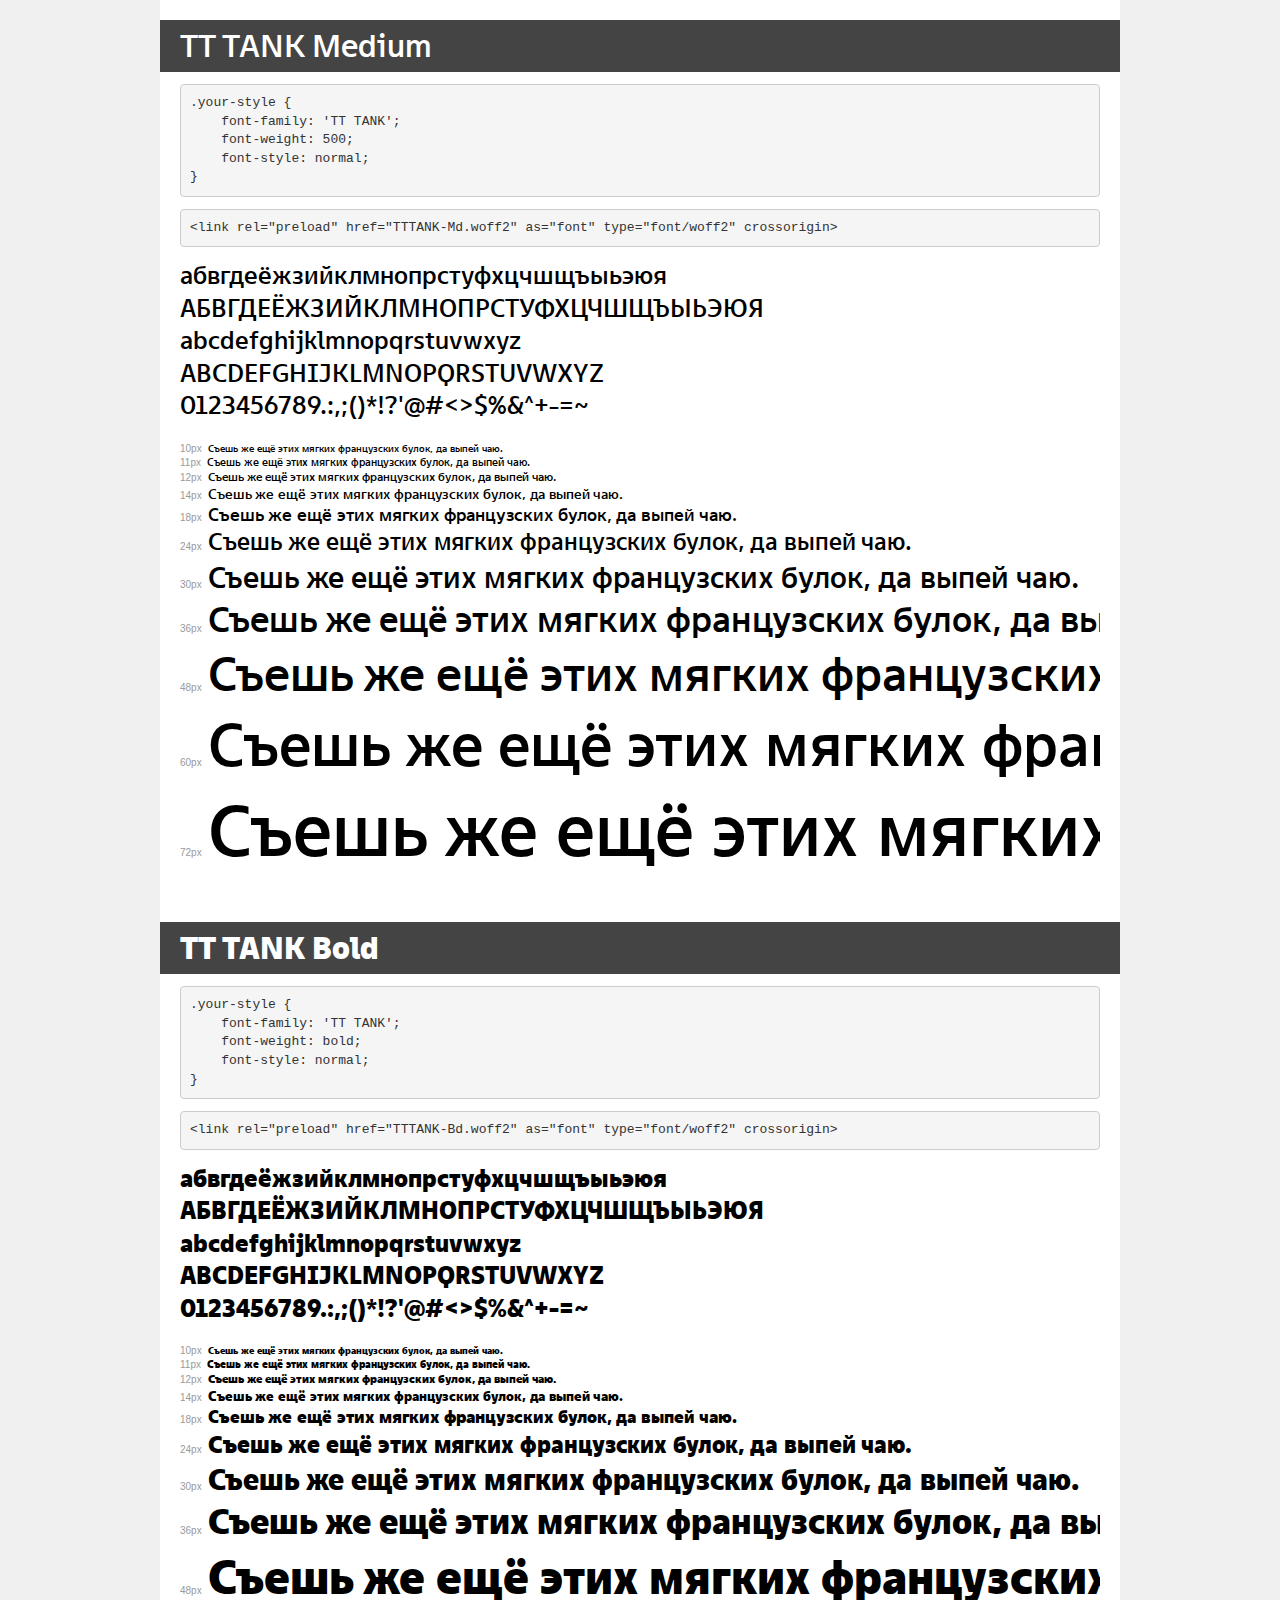
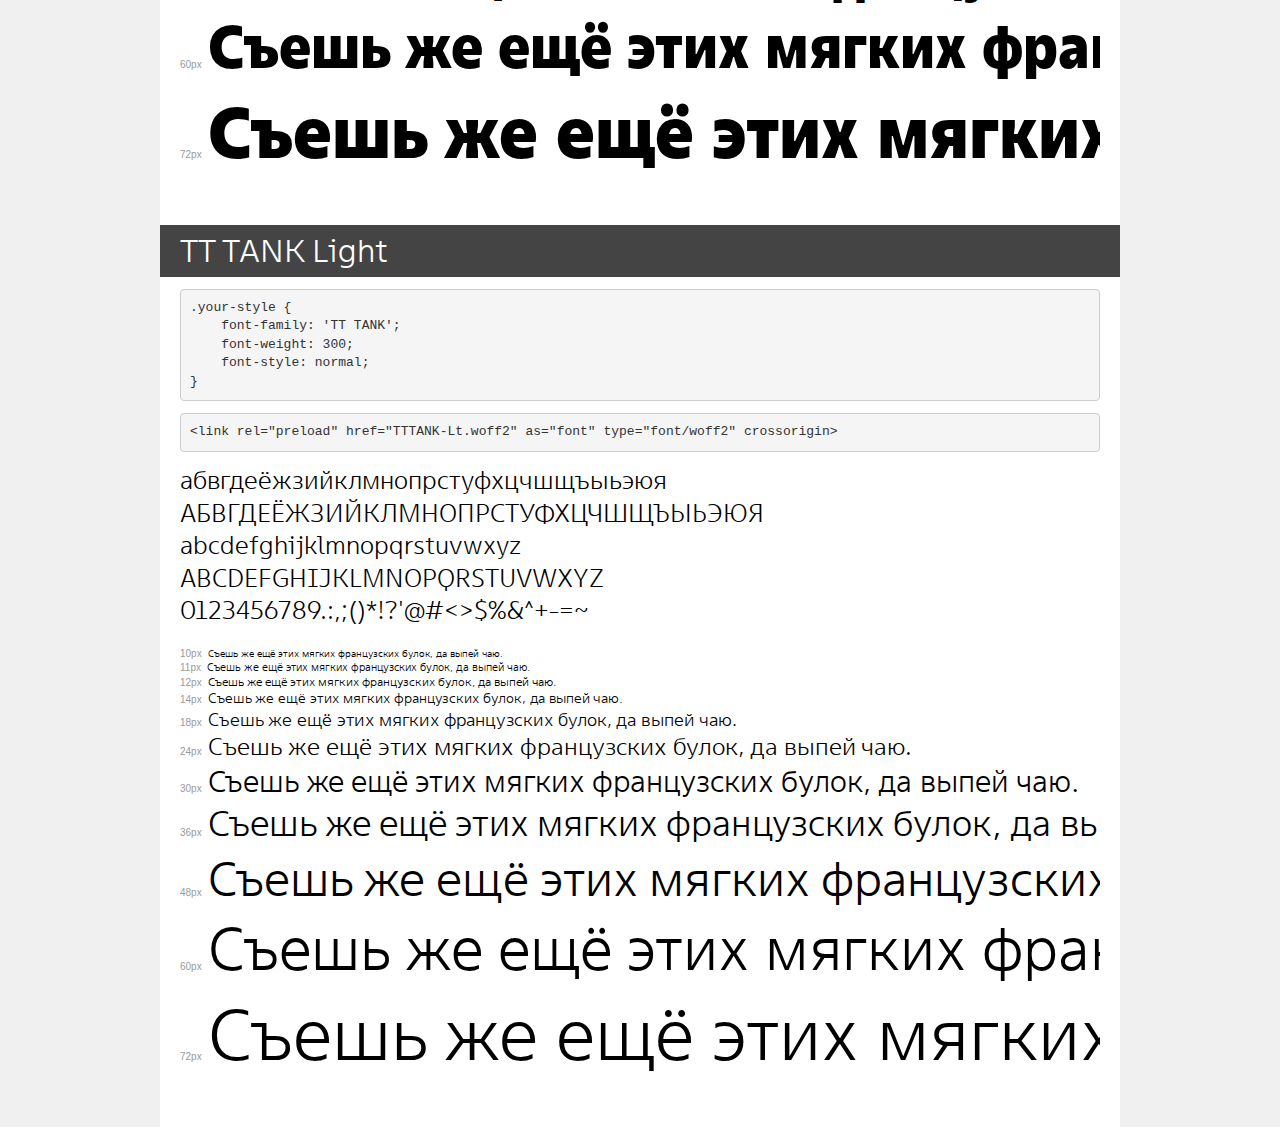
<file: fonts/demo.html>
<!DOCTYPE html>
<html lang="en">
<head>
    <meta charset="utf-8">
    <meta http-equiv="X-UA-Compatible" content="IE=edge">
    <meta name="viewport" content="width=device-width, initial-scale=1">
    <meta name="robots" content="noindex, noarchive">
    <meta name="format-detection" content="telephone=no">
    <title>Transfonter demo</title>
    <link href="stylesheet.css" rel="stylesheet">
    <style>
        /*
        http://meyerweb.com/eric/tools/css/reset/
        v2.0 | 20110126
        License: none (public domain)
        */
        html, body, div, span, applet, object, iframe,
        h1, h2, h3, h4, h5, h6, p, blockquote, pre,
        a, abbr, acronym, address, big, cite, code,
        del, dfn, em, img, ins, kbd, q, s, samp,
        small, strike, strong, sub, sup, tt, var,
        b, u, i, center,
        dl, dt, dd, ol, ul, li,
        fieldset, form, label, legend,
        table, caption, tbody, tfoot, thead, tr, th, td,
        article, aside, canvas, details, embed,
        figure, figcaption, footer, header, hgroup,
        menu, nav, output, ruby, section, summary,
        time, mark, audio, video {
            margin: 0;
            padding: 0;
            border: 0;
            font-size: 100%;
            font: inherit;
            vertical-align: baseline;
        }
        /* HTML5 display-role reset for older browsers */
        article, aside, details, figcaption, figure,
        footer, header, hgroup, menu, nav, section {
            display: block;
        }
        body {
            line-height: 1;
        }
        ol, ul {
            list-style: none;
        }
        blockquote, q {
            quotes: none;
        }
        blockquote:before, blockquote:after,
        q:before, q:after {
            content: '';
            content: none;
        }
        table {
            border-collapse: collapse;
            border-spacing: 0;
        }
        /* demo styles */
        body {
            background: #f0f0f0;
            color: #000;
        }
        .page {
            background: #fff;
            width: 920px;
            margin: 0 auto;
            padding: 20px 20px 0 20px;
            overflow: hidden;
        }
        .font-container {
            overflow-x: auto;
            overflow-y: hidden;
            margin-bottom: 40px;
            line-height: 1.3;
            white-space: nowrap;
            padding-bottom: 5px;
        }
        h1 {
            position: relative;
            background: #444;
            font-size: 32px;
            color: #fff;
            padding: 10px 20px;
            margin: 0 -20px 12px -20px;
        }
        .letters {
            font-size: 25px;
            margin-bottom: 20px;
        }
        .s10:before {
            content: '10px';
        }
        .s11:before {
            content: '11px';
        }
        .s12:before {
            content: '12px';
        }
        .s14:before {
            content: '14px';
        }
        .s18:before {
            content: '18px';
        }
        .s24:before {
            content: '24px';
        }
        .s30:before {
            content: '30px';
        }
        .s36:before {
            content: '36px';
        }
        .s48:before {
            content: '48px';
        }
        .s60:before {
            content: '60px';
        }
        .s72:before {
            content: '72px';
        }
        .s10:before, .s11:before, .s12:before, .s14:before,
        .s18:before, .s24:before, .s30:before, .s36:before,
        .s48:before, .s60:before, .s72:before {
            font-family: Arial, sans-serif;
            font-size: 10px;
            font-weight: normal;
            font-style: normal;
            color: #999;
            padding-right: 6px;
        }
        pre {
            display: block;
            padding: 9px;
            margin: 0 0 12px;
            font-family: Monaco, Menlo, Consolas, "Courier New", monospace;
            font-size: 13px;
            line-height: 1.428571429;
            color: #333;
            font-weight: normal;
            font-style: normal;
            background-color: #f5f5f5;
            border: 1px solid #ccc;
            overflow-x: auto;
            border-radius: 4px;
        }
        /* responsive */
        @media (max-width: 959px) {
            .page {
                width: auto;
                margin: 0;
            }
        }
    </style>
</head>
<body>
<div class="page">
    <div class="demo">
        <h1 style="font-family: 'TT TANK'; font-weight: 500; font-style: normal;">TT TANK Medium</h1>
        <pre title="Usage">.your-style {
    font-family: 'TT TANK';
    font-weight: 500;
    font-style: normal;
}</pre>
        <pre title="Preload (optional)">
&lt;link rel=&quot;preload&quot; href=&quot;TTTANK-Md.woff2&quot; as=&quot;font&quot; type=&quot;font/woff2&quot; crossorigin&gt;</pre>
        <div class="font-container" style="font-family: 'TT TANK'; font-weight: 500; font-style: normal;">
            <p class="letters">
                абвгдеёжзийклмнопрстуфхцчшщъыьэюя<br>
АБВГДЕЁЖЗИЙКЛМНОПРСТУФХЦЧШЩЪЫЬЭЮЯ<br>
abcdefghijklmnopqrstuvwxyz<br>
ABCDEFGHIJKLMNOPQRSTUVWXYZ<br>
                0123456789.:,;()*!?'@#&lt;&gt;$%&^+-=~
            </p>
            <p class="s10" style="font-size: 10px;">Съешь же ещё этих мягких французских булок, да выпей чаю.</p>
            <p class="s11" style="font-size: 11px;">Съешь же ещё этих мягких французских булок, да выпей чаю.</p>
            <p class="s12" style="font-size: 12px;">Съешь же ещё этих мягких французских булок, да выпей чаю.</p>
            <p class="s14" style="font-size: 14px;">Съешь же ещё этих мягких французских булок, да выпей чаю.</p>
            <p class="s18" style="font-size: 18px;">Съешь же ещё этих мягких французских булок, да выпей чаю.</p>
            <p class="s24" style="font-size: 24px;">Съешь же ещё этих мягких французских булок, да выпей чаю.</p>
            <p class="s30" style="font-size: 30px;">Съешь же ещё этих мягких французских булок, да выпей чаю.</p>
            <p class="s36" style="font-size: 36px;">Съешь же ещё этих мягких французских булок, да выпей чаю.</p>
            <p class="s48" style="font-size: 48px;">Съешь же ещё этих мягких французских булок, да выпей чаю.</p>
            <p class="s60" style="font-size: 60px;">Съешь же ещё этих мягких французских булок, да выпей чаю.</p>
            <p class="s72" style="font-size: 72px;">Съешь же ещё этих мягких французских булок, да выпей чаю.</p>
        </div>
    </div>

    <div class="demo">
        <h1 style="font-family: 'TT TANK'; font-weight: bold; font-style: normal;">TT TANK Bold</h1>
        <pre title="Usage">.your-style {
    font-family: 'TT TANK';
    font-weight: bold;
    font-style: normal;
}</pre>
        <pre title="Preload (optional)">
&lt;link rel=&quot;preload&quot; href=&quot;TTTANK-Bd.woff2&quot; as=&quot;font&quot; type=&quot;font/woff2&quot; crossorigin&gt;</pre>
        <div class="font-container" style="font-family: 'TT TANK'; font-weight: bold; font-style: normal;">
            <p class="letters">
                абвгдеёжзийклмнопрстуфхцчшщъыьэюя<br>
АБВГДЕЁЖЗИЙКЛМНОПРСТУФХЦЧШЩЪЫЬЭЮЯ<br>
abcdefghijklmnopqrstuvwxyz<br>
ABCDEFGHIJKLMNOPQRSTUVWXYZ<br>
                0123456789.:,;()*!?'@#&lt;&gt;$%&^+-=~
            </p>
            <p class="s10" style="font-size: 10px;">Съешь же ещё этих мягких французских булок, да выпей чаю.</p>
            <p class="s11" style="font-size: 11px;">Съешь же ещё этих мягких французских булок, да выпей чаю.</p>
            <p class="s12" style="font-size: 12px;">Съешь же ещё этих мягких французских булок, да выпей чаю.</p>
            <p class="s14" style="font-size: 14px;">Съешь же ещё этих мягких французских булок, да выпей чаю.</p>
            <p class="s18" style="font-size: 18px;">Съешь же ещё этих мягких французских булок, да выпей чаю.</p>
            <p class="s24" style="font-size: 24px;">Съешь же ещё этих мягких французских булок, да выпей чаю.</p>
            <p class="s30" style="font-size: 30px;">Съешь же ещё этих мягких французских булок, да выпей чаю.</p>
            <p class="s36" style="font-size: 36px;">Съешь же ещё этих мягких французских булок, да выпей чаю.</p>
            <p class="s48" style="font-size: 48px;">Съешь же ещё этих мягких французских булок, да выпей чаю.</p>
            <p class="s60" style="font-size: 60px;">Съешь же ещё этих мягких французских булок, да выпей чаю.</p>
            <p class="s72" style="font-size: 72px;">Съешь же ещё этих мягких французских булок, да выпей чаю.</p>
        </div>
    </div>

    <div class="demo">
        <h1 style="font-family: 'TT TANK'; font-weight: 300; font-style: normal;">TT TANK Light</h1>
        <pre title="Usage">.your-style {
    font-family: 'TT TANK';
    font-weight: 300;
    font-style: normal;
}</pre>
        <pre title="Preload (optional)">
&lt;link rel=&quot;preload&quot; href=&quot;TTTANK-Lt.woff2&quot; as=&quot;font&quot; type=&quot;font/woff2&quot; crossorigin&gt;</pre>
        <div class="font-container" style="font-family: 'TT TANK'; font-weight: 300; font-style: normal;">
            <p class="letters">
                абвгдеёжзийклмнопрстуфхцчшщъыьэюя<br>
АБВГДЕЁЖЗИЙКЛМНОПРСТУФХЦЧШЩЪЫЬЭЮЯ<br>
abcdefghijklmnopqrstuvwxyz<br>
ABCDEFGHIJKLMNOPQRSTUVWXYZ<br>
                0123456789.:,;()*!?'@#&lt;&gt;$%&^+-=~
            </p>
            <p class="s10" style="font-size: 10px;">Съешь же ещё этих мягких французских булок, да выпей чаю.</p>
            <p class="s11" style="font-size: 11px;">Съешь же ещё этих мягких французских булок, да выпей чаю.</p>
            <p class="s12" style="font-size: 12px;">Съешь же ещё этих мягких французских булок, да выпей чаю.</p>
            <p class="s14" style="font-size: 14px;">Съешь же ещё этих мягких французских булок, да выпей чаю.</p>
            <p class="s18" style="font-size: 18px;">Съешь же ещё этих мягких французских булок, да выпей чаю.</p>
            <p class="s24" style="font-size: 24px;">Съешь же ещё этих мягких французских булок, да выпей чаю.</p>
            <p class="s30" style="font-size: 30px;">Съешь же ещё этих мягких французских булок, да выпей чаю.</p>
            <p class="s36" style="font-size: 36px;">Съешь же ещё этих мягких французских булок, да выпей чаю.</p>
            <p class="s48" style="font-size: 48px;">Съешь же ещё этих мягких французских булок, да выпей чаю.</p>
            <p class="s60" style="font-size: 60px;">Съешь же ещё этих мягких французских булок, да выпей чаю.</p>
            <p class="s72" style="font-size: 72px;">Съешь же ещё этих мягких французских булок, да выпей чаю.</p>
        </div>
    </div>

</div>
</body>
</html>
</file>
<file: fonts/stylesheet.css>
@font-face {
    font-family: 'TT TANK';
    src: url('TTTANK-Md.woff2') format('woff2'),
        url('TTTANK-Md.woff') format('woff');
    font-weight: 500;
    font-style: normal;
    font-display: swap;
}

@font-face {
    font-family: 'TT TANK';
    src: url('TTTANK-Bd.woff2') format('woff2'),
        url('TTTANK-Bd.woff') format('woff');
    font-weight: bold;
    font-style: normal;
    font-display: swap;
}

@font-face {
    font-family: 'TT TANK';
    src: url('TTTANK-Lt.woff2') format('woff2'),
        url('TTTANK-Lt.woff') format('woff');
    font-weight: 300;
    font-style: normal;
    font-display: swap;
}
</file>
